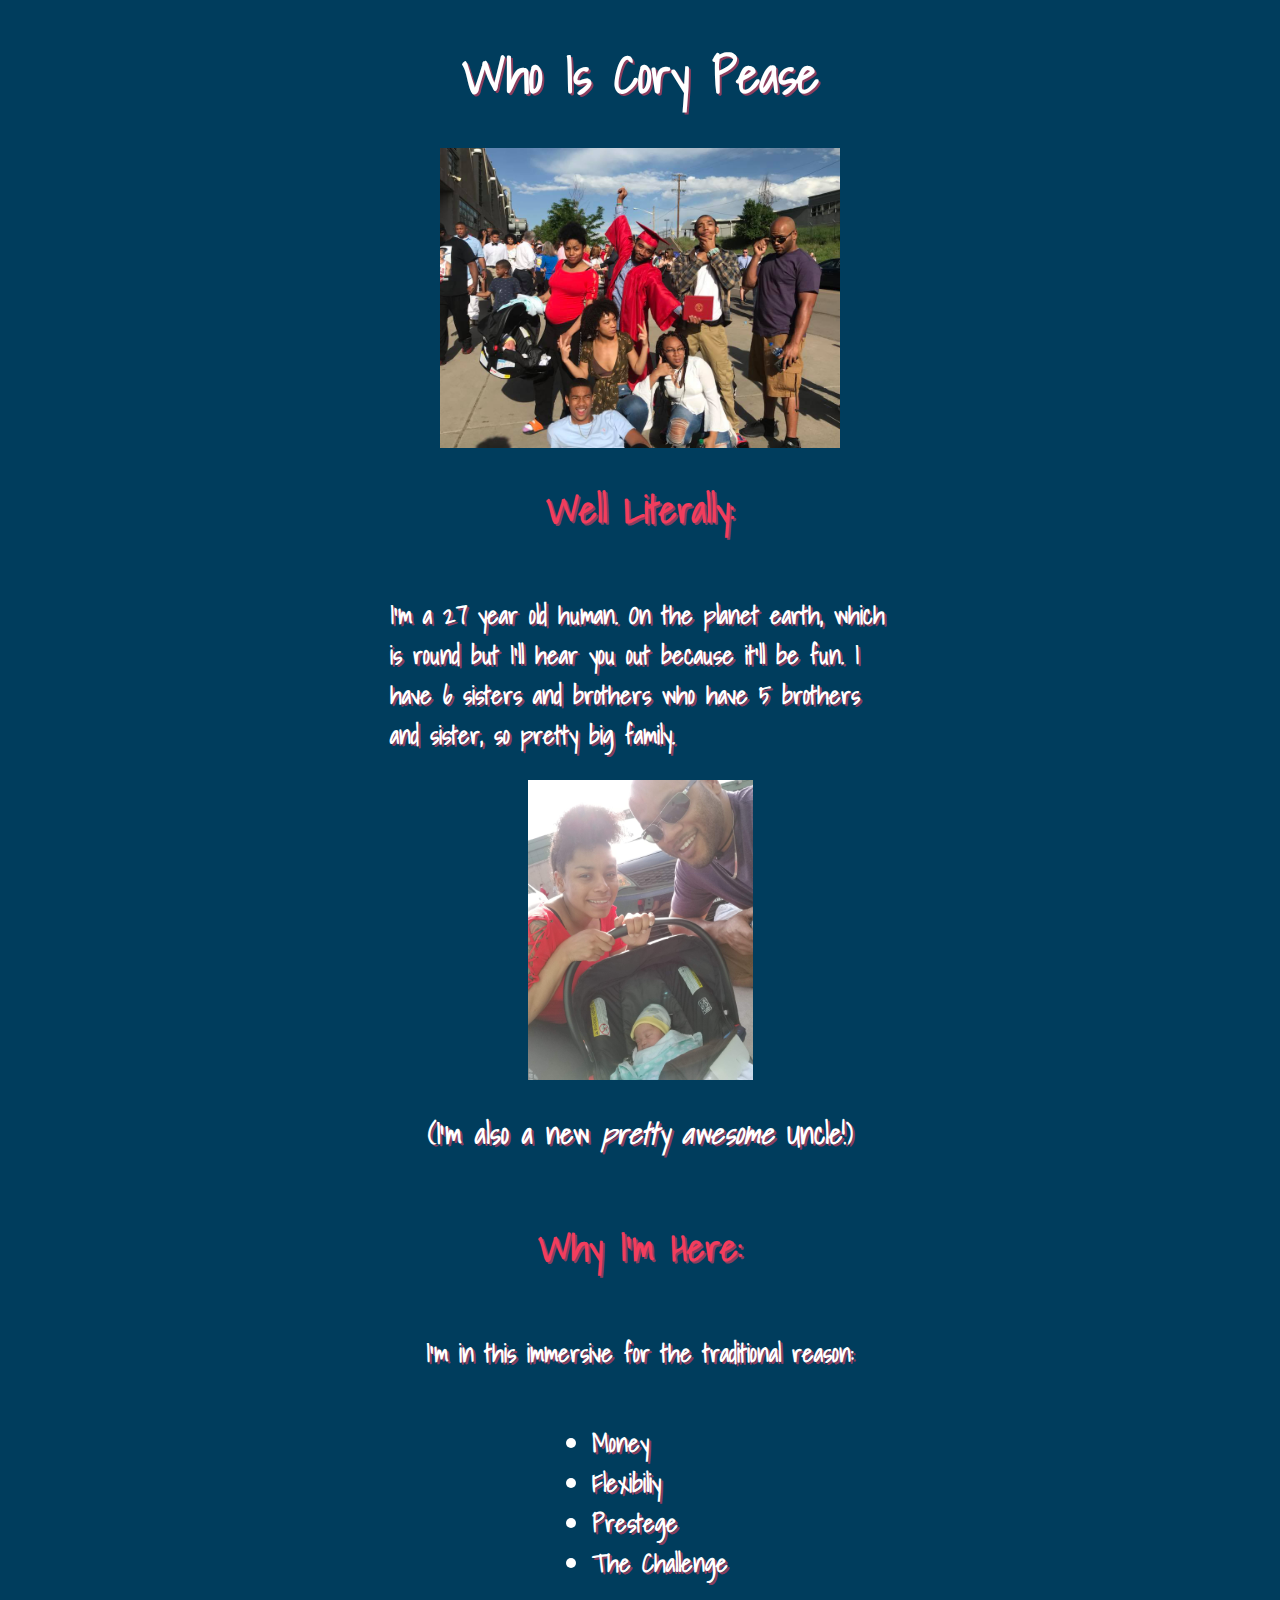
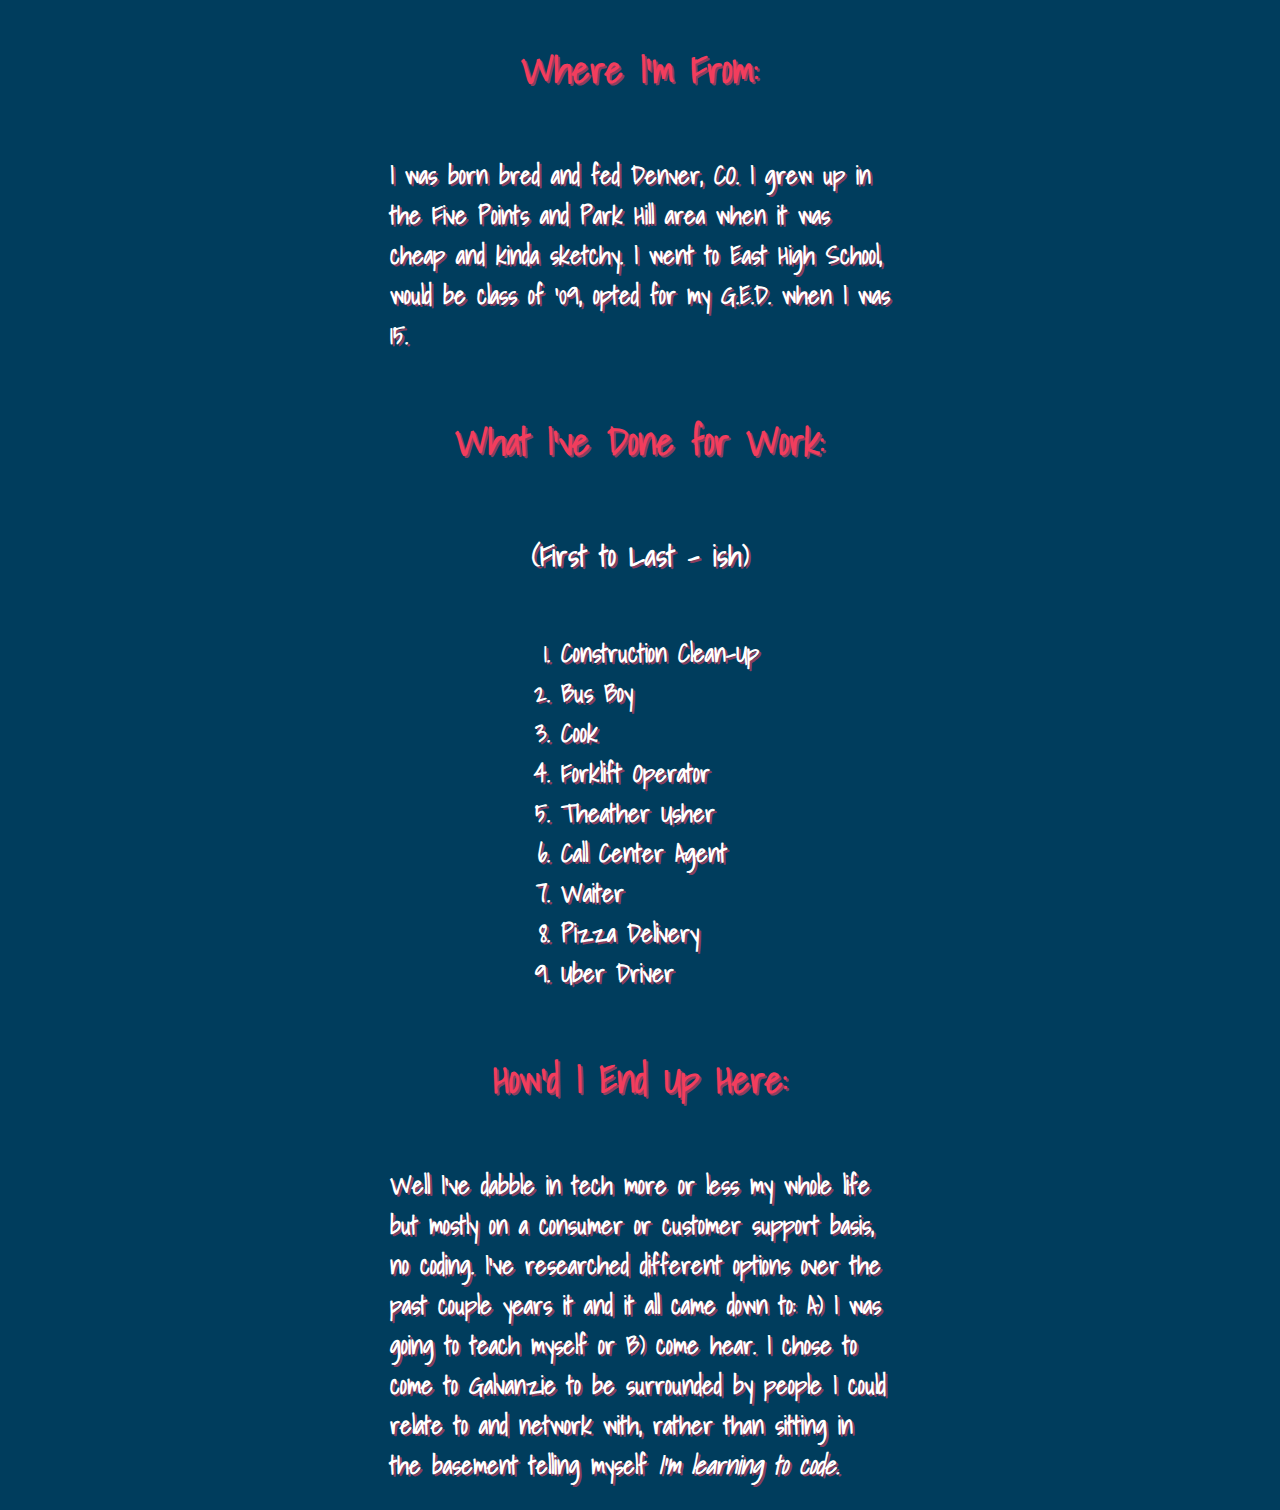
<file: contact.html>
<!DOCTYPE html>
<html lang="en" dir="ltr">

<head>
  <meta charset="utf-8">
  <link rel="stylesheet" href="contact.css">
  <link href="https://fonts.googleapis.com/css?family=Shadows+Into+Light" rel="stylesheet">
  <title>Hi, I'm Cory Pease</title>
</head>

<body class="container">
  <h1>Who Is Cory Pease</h1>
  <img src="/siblings.jpg" alt="">
  <h2>Well Literally:</h2>
  <p>I'm a 27 year old human. On the planet earth, which is round but I'll hear you out because it'll be fun. I have 6 sisters
    and brothers who have 5 brothers and sister, so pretty big family.</p>
  <img src="/unclePic.jpg" alt="">
  <h3>(I'm also a new
    <em>pretty awesome</em>
    <b>Uncle!</b>)</h3>
  <h2>Why I'm Here:</h2>
  <p>I'm in this immersive for the traditional reason:</p>
  <ul>
    <li>Money</li>
    <li>Flexibiliy</li>
    <li>Prestege</li>
    <li>The Challenge</li>
  </ul>
  <h2>Where I'm From:</h2>
  <p>I was born bred and fed Denver, CO. I grew up in the Five Points and Park Hill area when it was cheap and kinda sketchy.
    I went to East High School, would be class of '09, opted for my G.E.D. when I was 15.</p>
  <h2>What I've Done for Work:</h2>
  <h3>(First to Last - ish)</h3>
  <ol>
    <li>Construction Clean-Up</li>
    <li>Bus Boy</li>
    <li>Cook</li>
    <li>Forklift Operator</li>
    <li>Theather Usher</li>
    <li>Call Center Agent</li>
    <li>Waiter</li>
    <li>Pizza Delivery</li>
    <li>Uber Driver</li>
  </ol>
  <h2>How'd I End Up Here:</h2>
  <p>Well I've dabble in tech more or less my whole life but mostly on a consumer or customer support basis, no coding. I've
    researched different options over the past couple years it and it all came down to: A) I was going to teach myself or
    B) come hear. I chose to come to Galvanzie to be surrounded by people I could relate to and network with, rather than
    sitting in the basement telling myself
    <em>I'm learning to code.</em>
  </p>
</body>

</html>
</file>
<file: contact.css>
.container {
  align-items: center;
  background-color: #003d5d;
  background-repeat: no-repeat;
  color: #FFFFFF;
  display: flex;
  flex-direction: column;
  font-family: 'Shadows Into Light', cursive;
  font-size: 25px;
  font-weight: bold;
  margin: 0 auto;
  max-width: 500px;
  min-width: 300px;
  text-shadow: 2px 2px #8c3d5d;
}

.containerGP {
  background: maroon;
  display: flex;
  justify-content: center;
  margin: 50px;
}

img {
  max-height: 300px;
  max-width: 500px;
}

h2 {
  color: #f23d5d;
}
</file>
